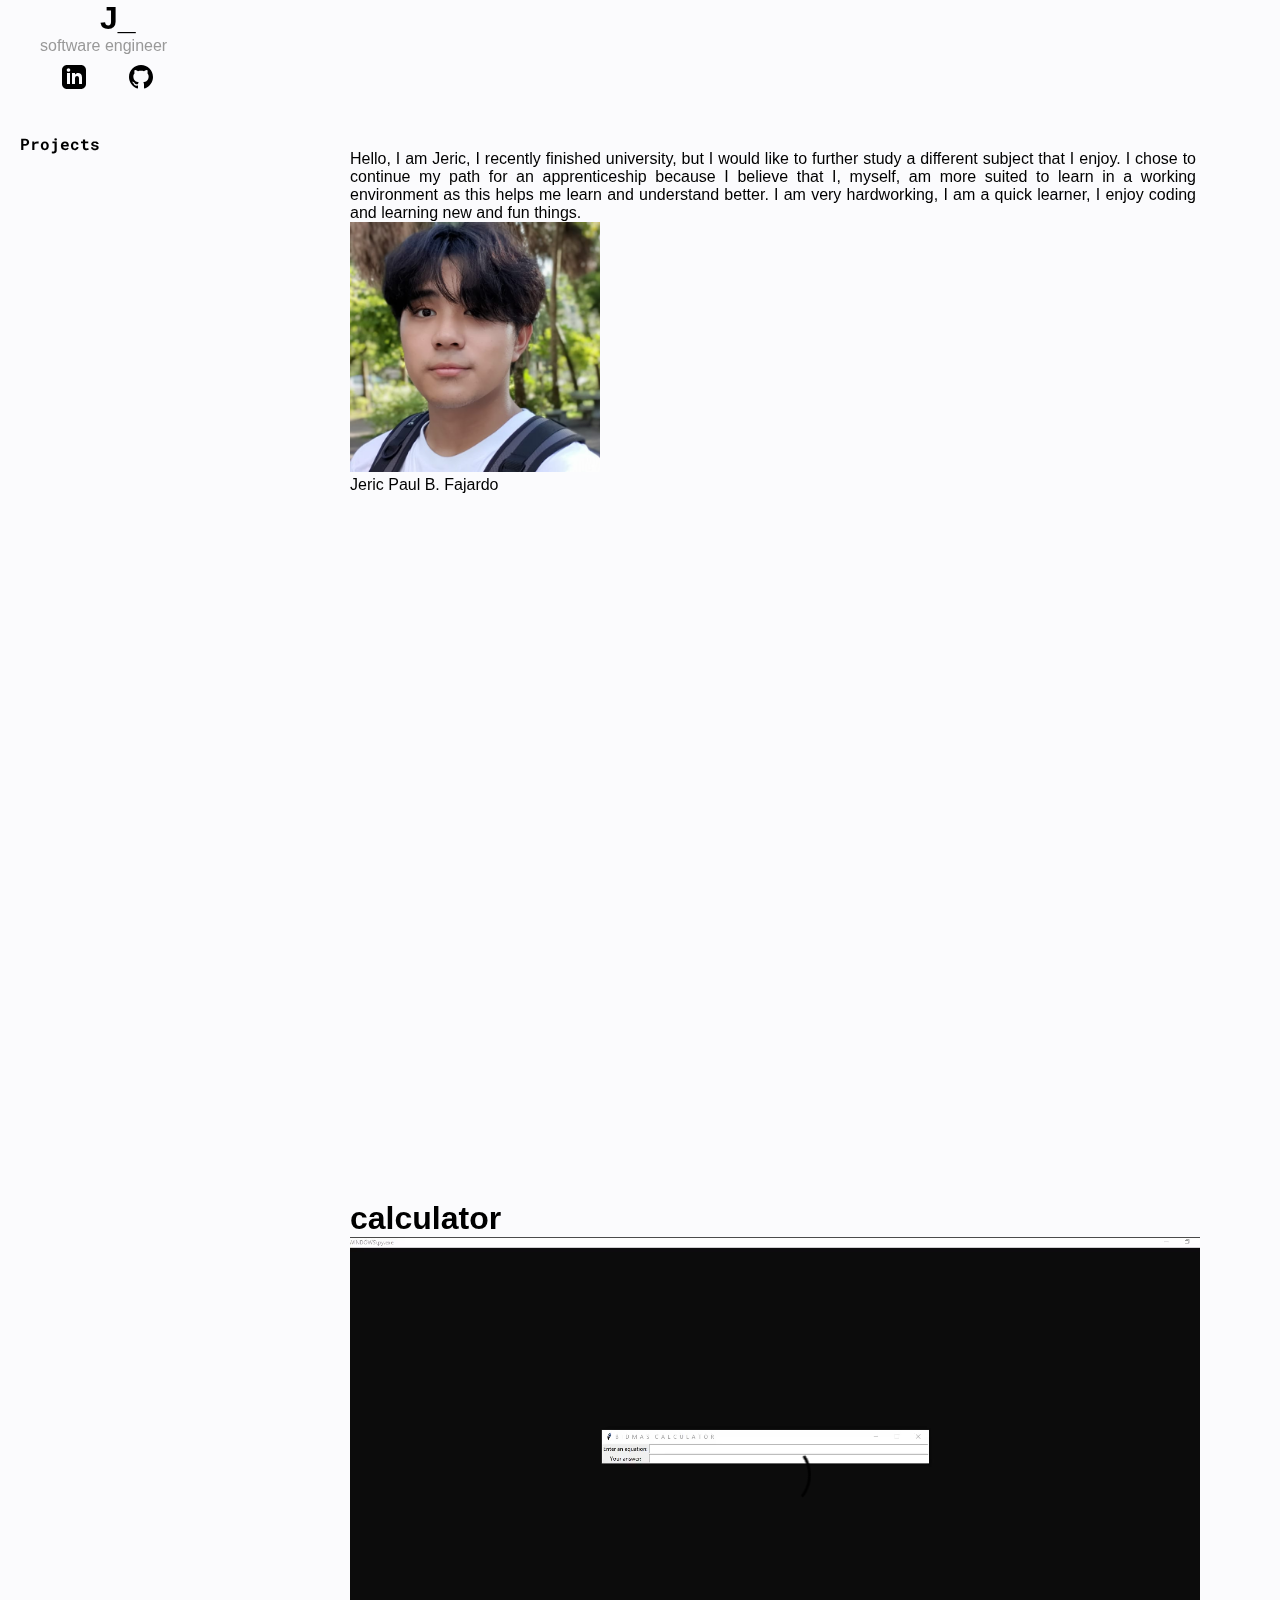
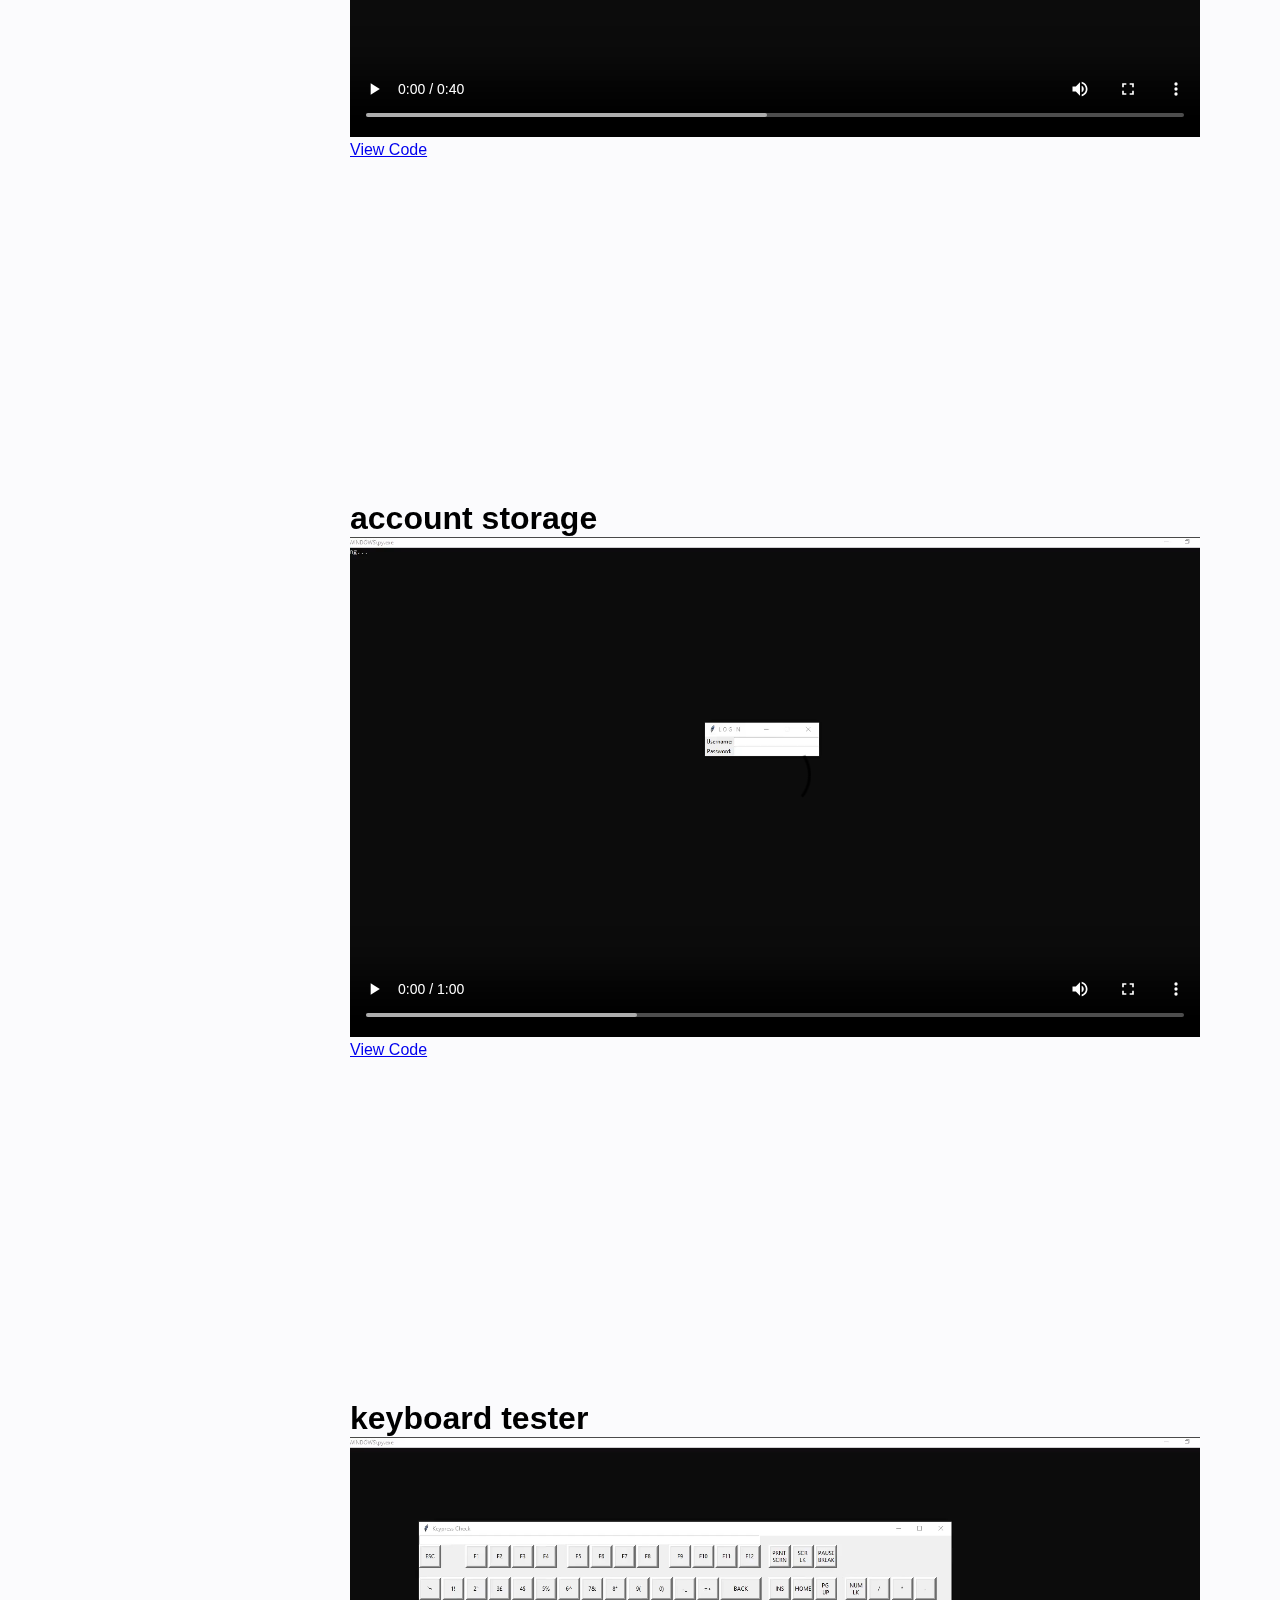
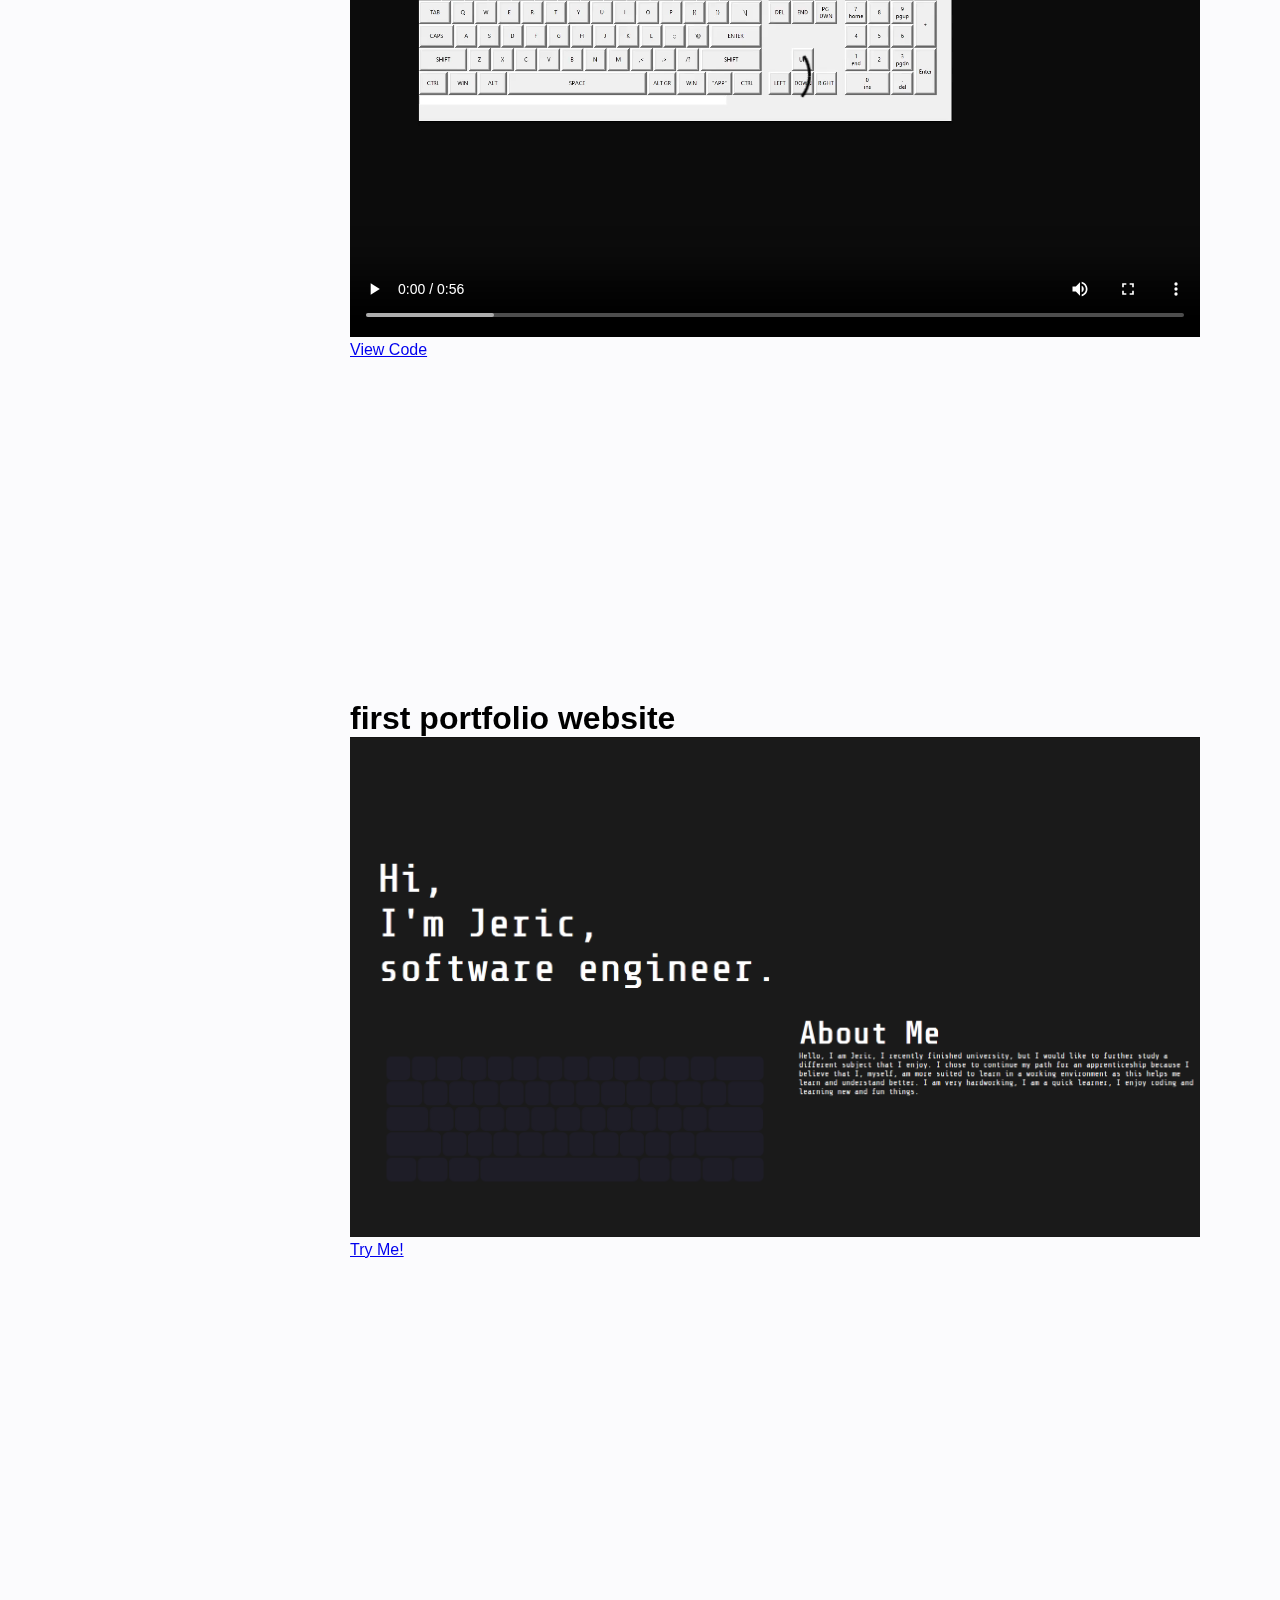
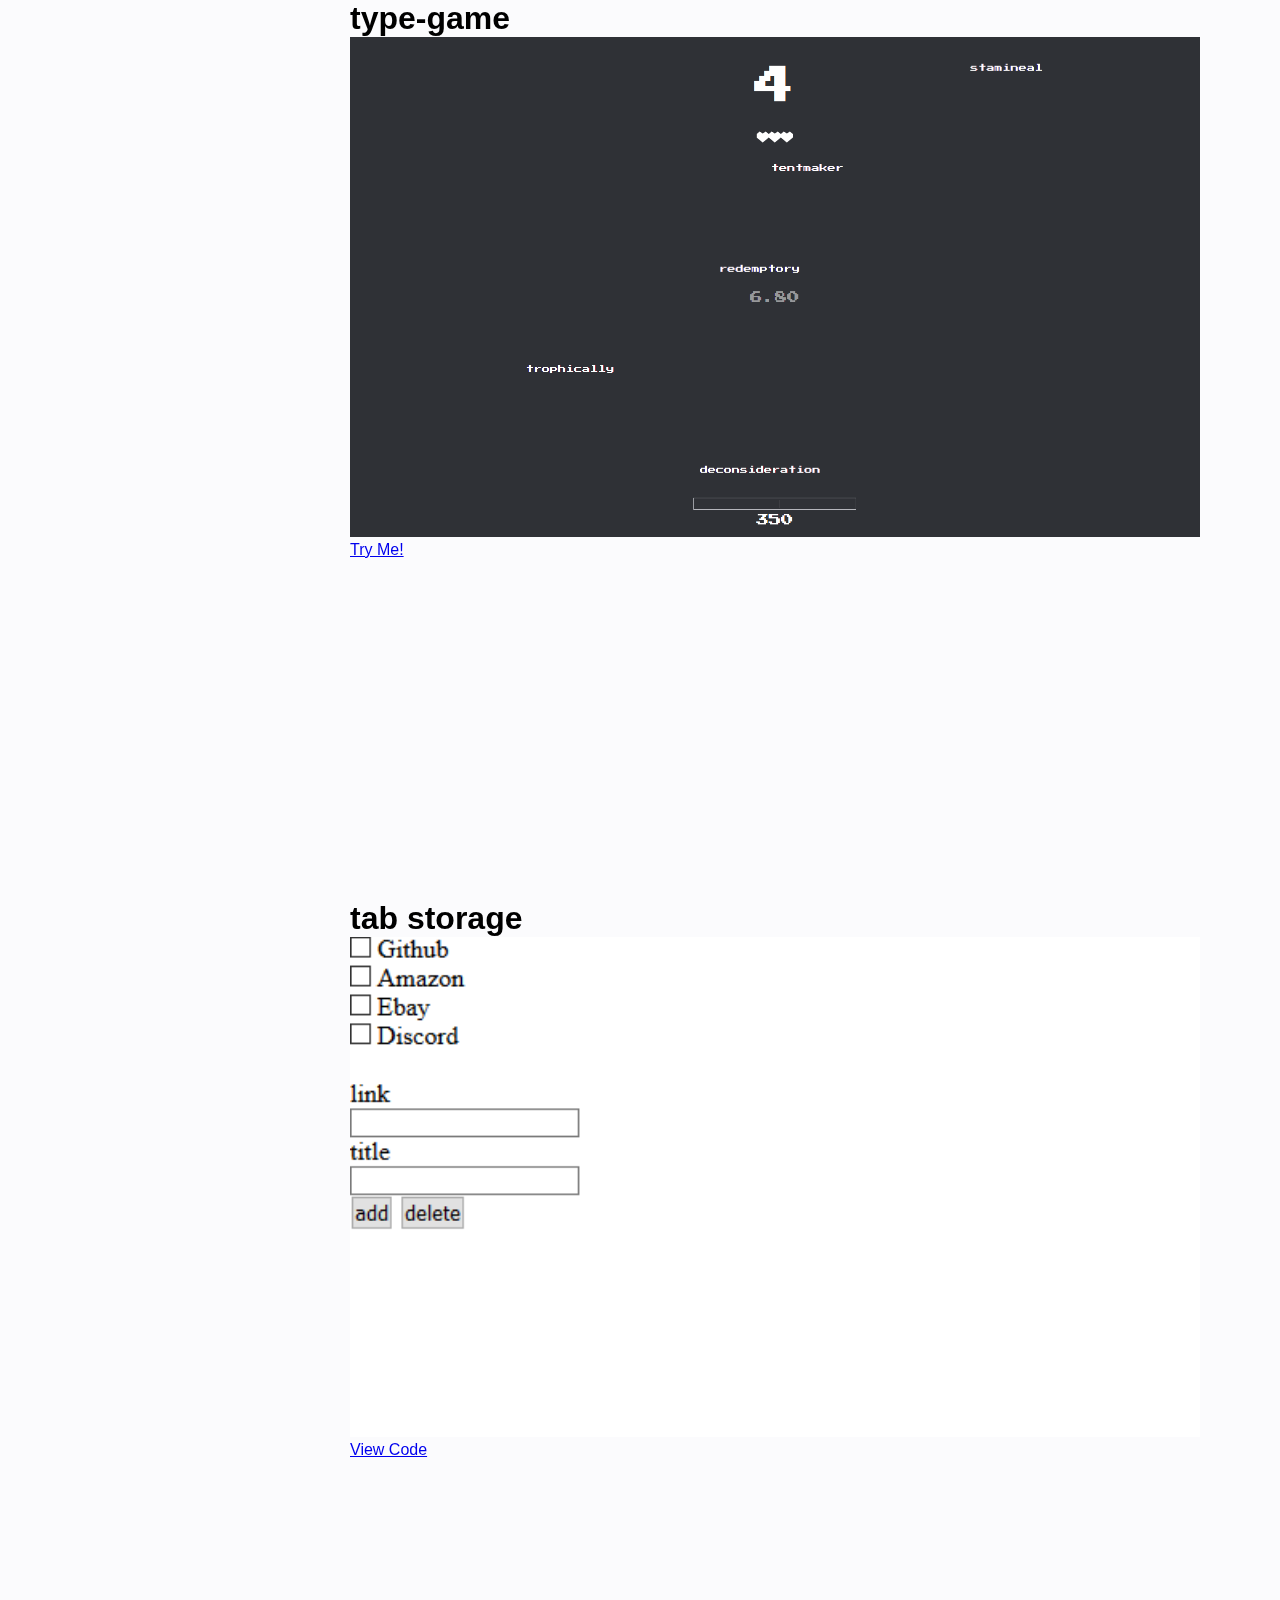
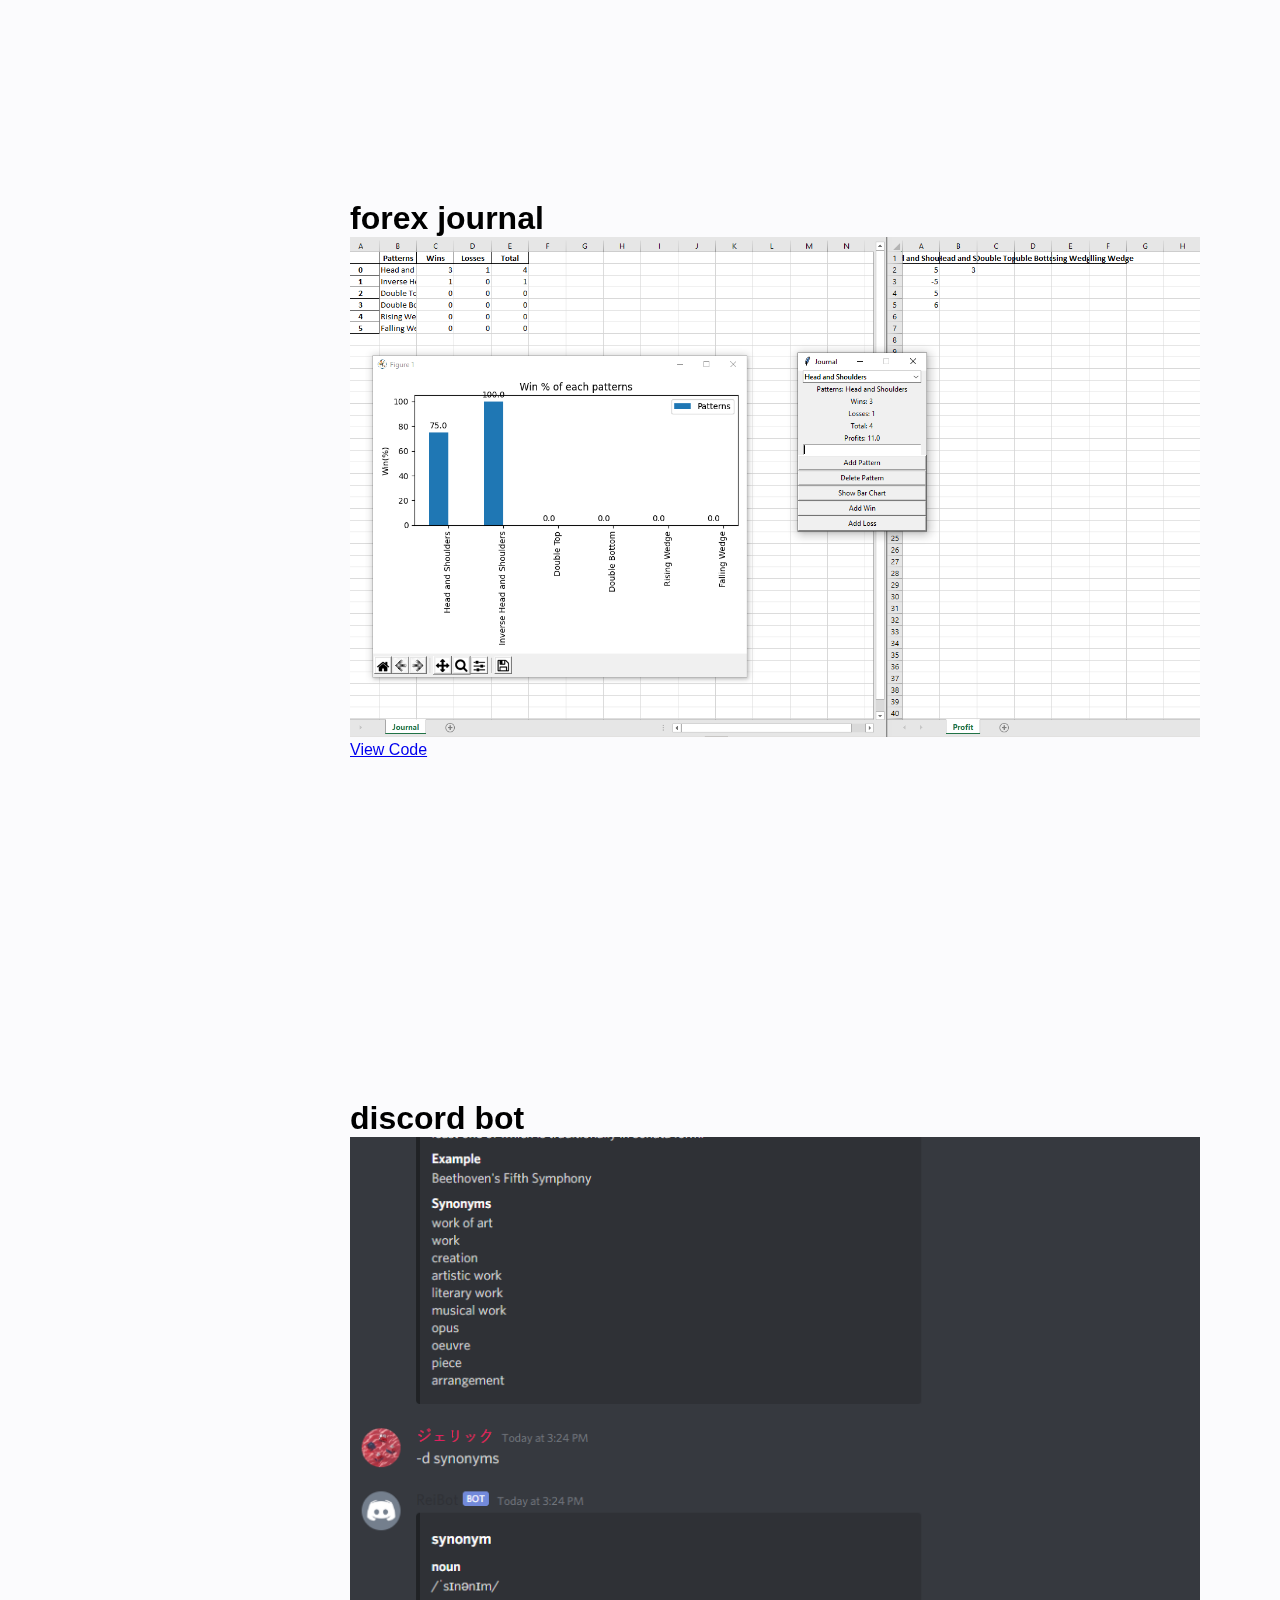
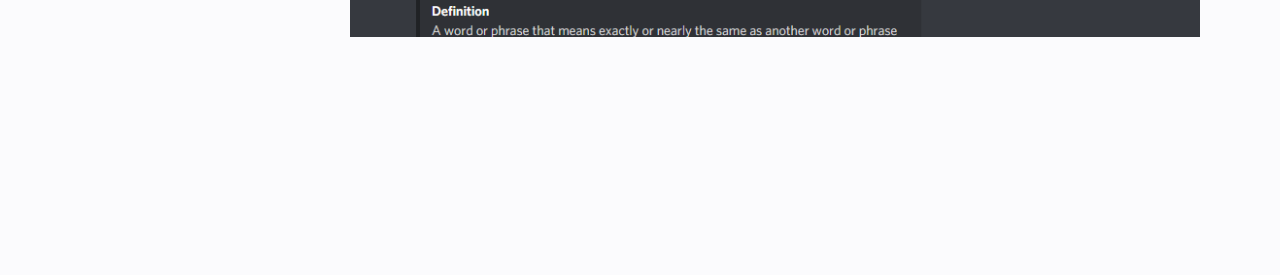
<file: index.html>
<!DOCTYPE html>
<html lang="en" class="light-theme">
<head>
    <meta charset="UTF-8">
    <meta http-equiv="X-UA-Compatible" content="IE=edge">
    <meta name="viewport" content="width=device-width, initial-scale=1.0">
    <title>J_</title>

    <link rel="stylesheet" type="text/css" href="style.css">
    <link rel="preconnect" href="https://fonts.gstatic.com">
    <link href="https://fonts.googleapis.com/css2?family=Roboto+Mono:wght@300&display=swap" rel="stylesheet">

    <script src="resources/js/jquery-3.6.0.min.js"></script>
</head>
<body>
    <header>
        <h1 id="header-hover"><a href="index.html">J<span id="underscore">_</span></a></h1>
        <p>software engineer</p>
        <nav class="nav-bar">
            <ul class="social-menu">
                <li class="social-item">
                    <a href="https://www.linkedin.com/in/jeric-paul-fajardo-1519711a4/" target="_blank" class="social-link">
                        <svg xmlns="http://www.w3.org/2000/svg" width="24" height="24" viewBox="0 0 24 24">
                            <path d="M19 0h-14c-2.761 0-5 2.239-5 5v14c0 2.761 2.239 5 5 5h14c2.762 0 5-2.239 5-5v-14c0-2.761-2.238-5-5-5zm-11 19h-3v-11h3v11zm-1.5-12.268c-.966 0-1.75-.79-1.75-1.764s.784-1.764 1.75-1.764 1.75.79 1.75 1.764-.783 1.764-1.75 1.764zm13.5 12.268h-3v-5.604c0-3.368-4-3.113-4 0v5.604h-3v-11h3v1.765c1.396-2.586 7-2.777 7 2.476v6.759z"/>
                        </svg>
                    </a>
                </li>
                <li class="social-item">
                    <a href="https://github.com/jerriku" target="_blank" class="social-link">
                        <svg xmlns="http://www.w3.org/2000/svg" width="24" height="24" viewBox="0 0 24 24">
                            <path d="M12 0c-6.626 0-12 5.373-12 12 0 5.302 3.438 9.8 8.207 11.387.599.111.793-.261.793-.577v-2.234c-3.338.726-4.033-1.416-4.033-1.416-.546-1.387-1.333-1.756-1.333-1.756-1.089-.745.083-.729.083-.729 1.205.084 1.839 1.237 1.839 1.237 1.07 1.834 2.807 1.304 3.492.997.107-.775.418-1.305.762-1.604-2.665-.305-5.467-1.334-5.467-5.931 0-1.311.469-2.381 1.236-3.221-.124-.303-.535-1.524.117-3.176 0 0 1.008-.322 3.301 1.23.957-.266 1.983-.399 3.003-.404 1.02.005 2.047.138 3.006.404 2.291-1.552 3.297-1.23 3.297-1.23.653 1.653.242 2.874.118 3.176.77.84 1.235 1.911 1.235 3.221 0 4.609-2.807 5.624-5.479 5.921.43.372.823 1.102.823 2.222v3.293c0 .319.192.694.801.576 4.765-1.589 8.199-6.086 8.199-11.386 0-6.627-5.373-12-12-12z"/>
                        </svg>
                    </a>
                </li>
            </ul>

            <ul class="nav-menu">
                <li class="nav-item">
                    <div class="nav-projects" id="menu-nav">
                        <a class="nav-link">Projects</a>
                        <ul class="projects-menu" id="items-menu">
                            <li class="projects-item">
                                <a href="#calculator"><p class="projects-link">calculator<span class="project-language-used"> (python)</span></p></a>
                            </li>
                            <li class="projects-item">
                                <a href="#account-storage"><p  class="projects-link">account storage<span class="project-language-used"> (python)</span></p></a>
                            </li>
                            <li class="projects-item">
                                <a href="#keyboard-tester"><p class="projects-link">keyboard tester<span class="project-language-used"> (python)</span></p></a>
                            </li>
                            <li class="projects-item">
                                <a href="#website-1"><p class="projects-link">website #1<span class="project-language-used"> (html, css, javascript)</span></p></a>
                            </li>
                            <li class="projects-item">
                                <a href="#type-game"><p class="projects-link">typing game<span class="project-language-used"> (html, css, javascript)</span></p></a>
                            </li>
                            <li class="projects-item">
                                <a href="#tab-storage"><p class="projects-link">tab storage<span class="project-language-used"> (html, css, javascript)</span></p></a>
                            </li>
                            <li class="projects-item">
                                <a href="#forex-journal"><p class="projects-link">forex journal<span class="project-language-used"> (python)</span></p>
                            </li>
                            <li class="projects-item">
                                <a href="#discord-bot"><p class="projects-link">discord bot<span class="project-language-used"> (node.js)</span></p>
                            </li>
                        </ul>
                    </div>
                </li>
                <li class="nav-item">
                    <a href="contact.html" class="nav-link"></a>
                </li>
            </ul>
        </nav>
    </header>

    <main>
        <!--Main Page-->
        <section class="content" id="main-page">
            <article>
                <p>
                    Hello, I am Jeric, I recently finished university, but I would like to further study a different subject that I enjoy.
                    I chose to continue my path for an apprenticeship because I believe that I, myself, am more suited to learn
                    in a working environment as this helps me learn and understand better. I am very hardworking, I am a quick
                    learner, I enjoy coding and learning new and fun things.
                </p>
            </article>
            <figure class="image-container">
                <img src="resources/images/me.jpg">
                <figcaption> Jeric Paul B. Fajardo </figcaption>
            </figure>
        </section>
        <!--Project #1-->
        <section class="content content-project" id="calculator">
            <pre>









            </pre>
            <h1>calculator</h1>
            <figure class="media-container">
                <video controls>
                    <source src="resources/videos/calculator-converted.mp4">
                </video>
                <figcaption><a href="https://gitfront.io/r/Jeric/dea902a1908c068f56734c7416ba681a1901020e/calculator/" target="_blank">View Code</a></figcaption>
            </figure>
        </section>
        <!--Project #2-->
        <section class="content content-project" id="account-storage">
            <pre>









            </pre>
            <h1>account storage</h1>
            <figure class="media-container">
                <video controls>
                    <source src="resources/videos/account-storage-converted.mp4">
                </video>
                <figcaption><a href="https://gitfront.io/r/Jeric/879ff258ce88a534abd00157e6e2361a2f5b44eb/account-storage/" target="_blank">View Code</a></figcaption>
            </figure>
        </section>
        <!--Project #3-->
        <section class="content content-project" id="keyboard-tester">
            <pre>









            </pre>
            <h1>keyboard tester</h1>
            <figure class="media-container">
                <video controls>
                    <source src="resources/videos/keyboard-converted.mp4">
                </video>
                <figcaption><a href="https://gitfront.io/r/Jeric/f3ed5320507d1b124885987bab3f16867db3896c/keyboard-tester/" target="_blank">View Code</a></figcaption>
            </figure>
        </section>
        <!--Project #4-->
        <section class="content content-project" id="website-1">
            <pre>








 
            </pre>
            <h1>first portfolio website</h1>
            <figure class="media-container">
                <img src="resources/images/website-1.PNG">
                <figcaption><a href="resources/projects/first portfolio/index.html" target="_blank">Try Me!</a></figcaption>
            </figure>
        </section>
        <!--Project #5-->
        <section class="content content-project" id="type-game">
            <pre>








 
            </pre>
            <h1>type-game</h1>
            <figure class="media-container">
                <img src="resources/images/type-game pic.PNG">
                <figcaption><a href="resources/projects/type-game/index.html" target="_blank">Try Me!</a></figcaption>
            </figure>
        </section>
        <!--Project #6-->
        <section class="content content-project" id="tab-storage">
            <pre>








 
            </pre>
            <h1>tab storage</h1>
            <figure class="media-container">
                <img src="resources/images/Saved Tabs.PNG">
                <figcaption><a href="https://gitfront.io/r/Jeric/d4dc343ec6d511dc7046e2c2343ba836d403e782/tab-storage/" target="_blank">View Code</a></figcaption>
            </figure>
        </section>
        <!--Project #7-->
        <section class="content content-project" id="forex-journal">
            <pre>









            </pre>
            <h1>forex journal</h1>
            <figure class="media-container">
                <img src="resources/images/3rd-forex.PNG">
                <figcaption><a href="https://gitfront.io/r/Jeric/cb860d34b0823c845451f1f28e18004ee2e7d601/forex-journal/" target="_blank">View Code</a></figcaption>
            </figure>
        </section>
        <!--Project #8-->
        <section class="content content-project" id="discord-bot">
            <pre>









            </pre>
            <h1>discord bot</h1>
            <figure class="media-container">
                <img src="resources/images/discord_bot_example_pic.PNG">
            </figure>
        </section>
    </main>
    <script src="resources/js/effects.js"></script>
</body>
</html>
</file>
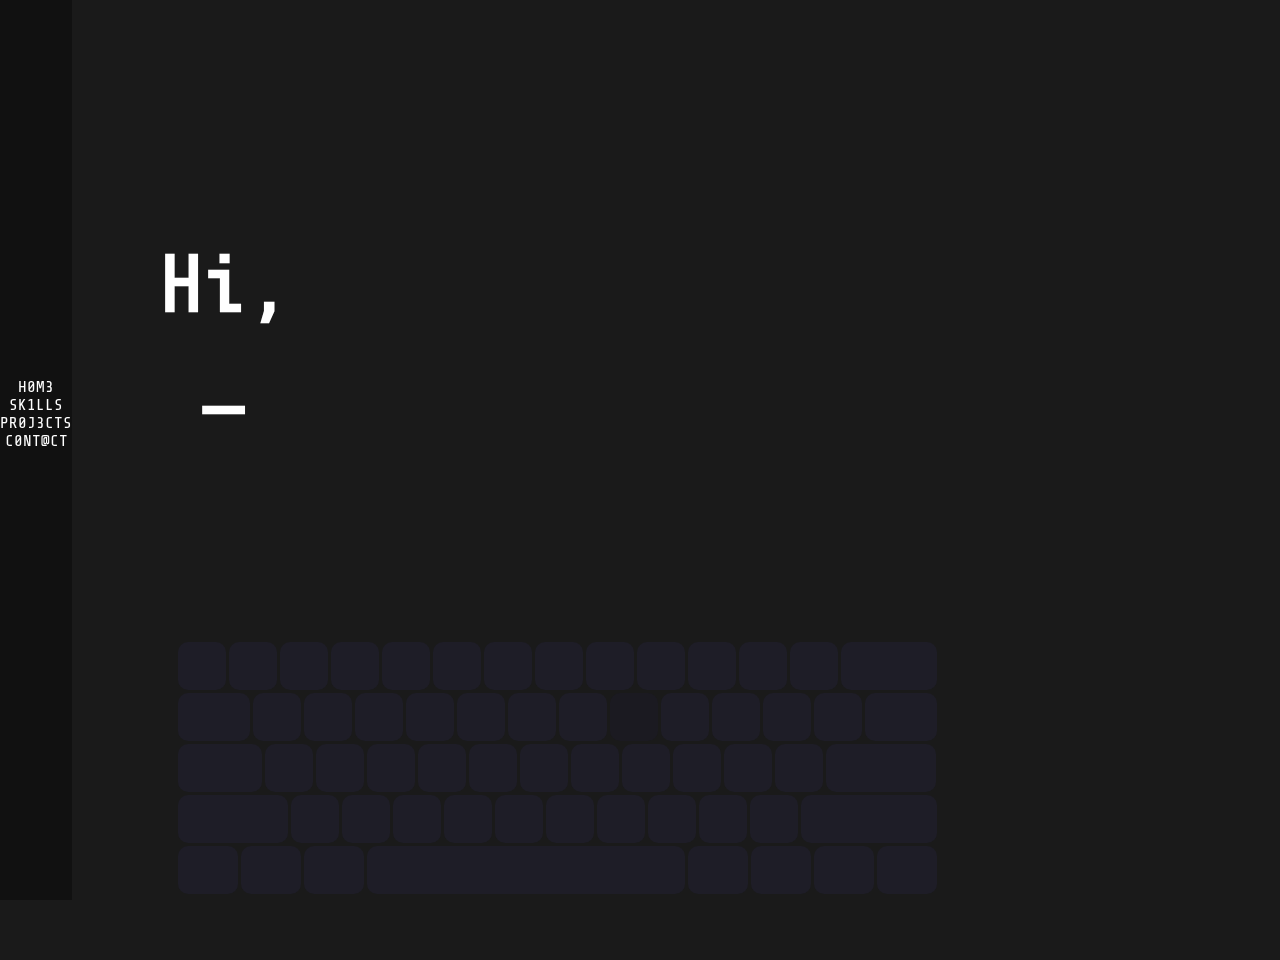
<file: resources/projects/first portfolio/index.html>
<!DOCTYPE html>
<html lang="en">
    <head>
        <meta charset="utf-8">
        <meta name="viewport" content="width=device-width, initial-scale=1.0">
        <link rel="stylesheet" type="text/css" href="./css/style.css">
        <link rel="stylesheet" type="text/css" href="./css/nav-style.css">
        <title>J_</title>

        <link rel="preconnect" href="https://fonts.gstatic.com">
        <link href="https://fonts.googleapis.com/css2?family=Share+Tech+Mono&display=swap" rel="stylesheet">

        <script src="./js/jquery-3.5.1.js"></script>
    </head>
    <body>
        <nav class="nav-bar">
            <ul class="nav-lists">
                <li><a class="nav-choice home-page" href="index.html">H0M3</a></li>
                <li><a class="nav-choice skill-page" href="skills.html">SK1LLS</a></li>
                <li><a class="nav-choice project-page" href="projects.html">PR0J3CTS</a></li>
                <li><a class="nav-choice contact-page" href="contact.html">C0NT@CT</a></li>
            </ul>
        </nav>

        <section class="content-box">
            <div class="title-container"><h1 class="title"></h1></div>
        </section>

        <section id="keyboard">
            <ul id="numRow"></ul>
            <ul id="tabRow"></ul>
            <ul id="capsRow"></ul>
            <ul id="shiftRow"></ul>
            <ul id="ctrlRow"></ul>
        </section>
        
        <section class="about-me">
            <h2>About Me</h2>
            <p>
                Hello, I am Jeric, I recently finished university, but I would like to further study a different subject that I enjoy.
                I chose to continue my path for an apprenticeship because I believe that I, myself, am more suited to learn
                in a working environment as this helps me learn and understand better. I am very hardworking, I am a quick
                learner, I enjoy coding and learning new and fun things.
            </p>
        </section>

        <script src="./js/keyboard-not-to-type-script.js"></script>

        <script>
            const msg = [" ","H","i",",","<br>","I","'","m"," ","J","e","r","i","c",",","<br>","s","o","f","t","w","a","r","e"," ","e","n","g","i","n","e","e","r","."];
            const msgSpeed = 150;
            let idle = false;
            let title = "_";
            let nameIndex = 0;
            let yMove = 0;
            let xMove = 0;
            let counter = 0; 

            function showAboutMe(element) {
                element.style.transition = "all 500ms ease-in";
                element.style.top = "35em";
                element.style.opacity = "1";
            }

            function moveUnderScore(element) {
                //idle ? console.log("It is in idle mode."): console.log("It is not in idle mode.");
                switch (idle){
                    case false:
                        element.style.top = yMove + "em";
                        element.style.left = xMove + "em";
                        break;
                    case true:
                        setTimeout(function() {
                            if (counter !== 1) {
                                element.innerHTML = "_"
                                counter++;
                            } else if (counter !== 0) {
                                element.innerHTML = "";
                                counter--;
                            }
                            moveUnderScore($(".under-score")[0]);
                        }, 500);
                }
            }

            function addUnderScore() {
                $(".title-container").append("<h1 class='under-score'>_</h1>");
                $(".under-score").css({
                    position: "absolute",
                    top: yMove + "em",
                    left: xMove +  "em"
                });
            }

            function typeWriter(){
                if (nameIndex < msg.length) {
                    if (msg[nameIndex] === "<br>") {
                        yMove += 1.1;
                        xMove = 0;
                    }
                    if (msg[nameIndex] !== "<br>" || msg[nameIndex] !== undefined){
                        keyPressed(msg[nameIndex]);
                    }
                    $(".title").append(msg[nameIndex]);
                    xMove = xMove + 0.53;
                    moveUnderScore($(".under-score")[0]);
                    nameIndex++;
                    if (msg[nameIndex] !== "<br>" || msg[nameIndex] !== undefined){
                        keyNotPressed(msg[nameIndex]);
                    }
                    setTimeout(typeWriter, msgSpeed);
                } else {
                    idle = true;
                    moveUnderScore($(".under-score")[0]);
                    showAboutMe($(".about-me")[0]);
                }
            }

            function keyNotPressed(key) {
                switch(key) {
                    case(","):
                        $(".comma")[0].style.backgroundColor = "#1c1a28";
                        break;
                    case("."):
                        $(".dot")[0].style.backgroundColor = "#1c1a28";
                        break;
                    case("'"):
                        $(".apos")[0].style.backgroundColor = "#1c1a28";
                        break;
                    case(" "):
                        $(".Space")[0].style.backgroundColor = "#1c1a28";
                        break;
                    case("<br>"):
                        break;
                    case(undefined):
                        break;
                    default:
                        $(`.${key.toUpperCase()}`)[0].style.backgroundColor = "#1c1a28";
                        break;
                }
            }

            function keyPressed(key) {
                switch(key) {
                    case(","):
                        $(".comma")[0].style.backgroundColor = "#222034";
                        break;
                    case("."):
                        $(".dot")[0].style.backgroundColor = "#222034";
                        break;
                    case("'"):
                        $(".apos")[0].style.backgroundColor = "#222034";
                        break;
                    case(" "):
                        $(".Space")[0].style.backgroundColor = "#222034";
                        break;
                    case("<br>"):
                        break;
                    case(undefined):
                        break;
                    default:
                        $(`.${key.toUpperCase()}`)[0].style.backgroundColor = "#222034";
                        break;
                }
            }

            addUnderScore();
            typeWriter();
        </script>
    </body>
</html>
</file>
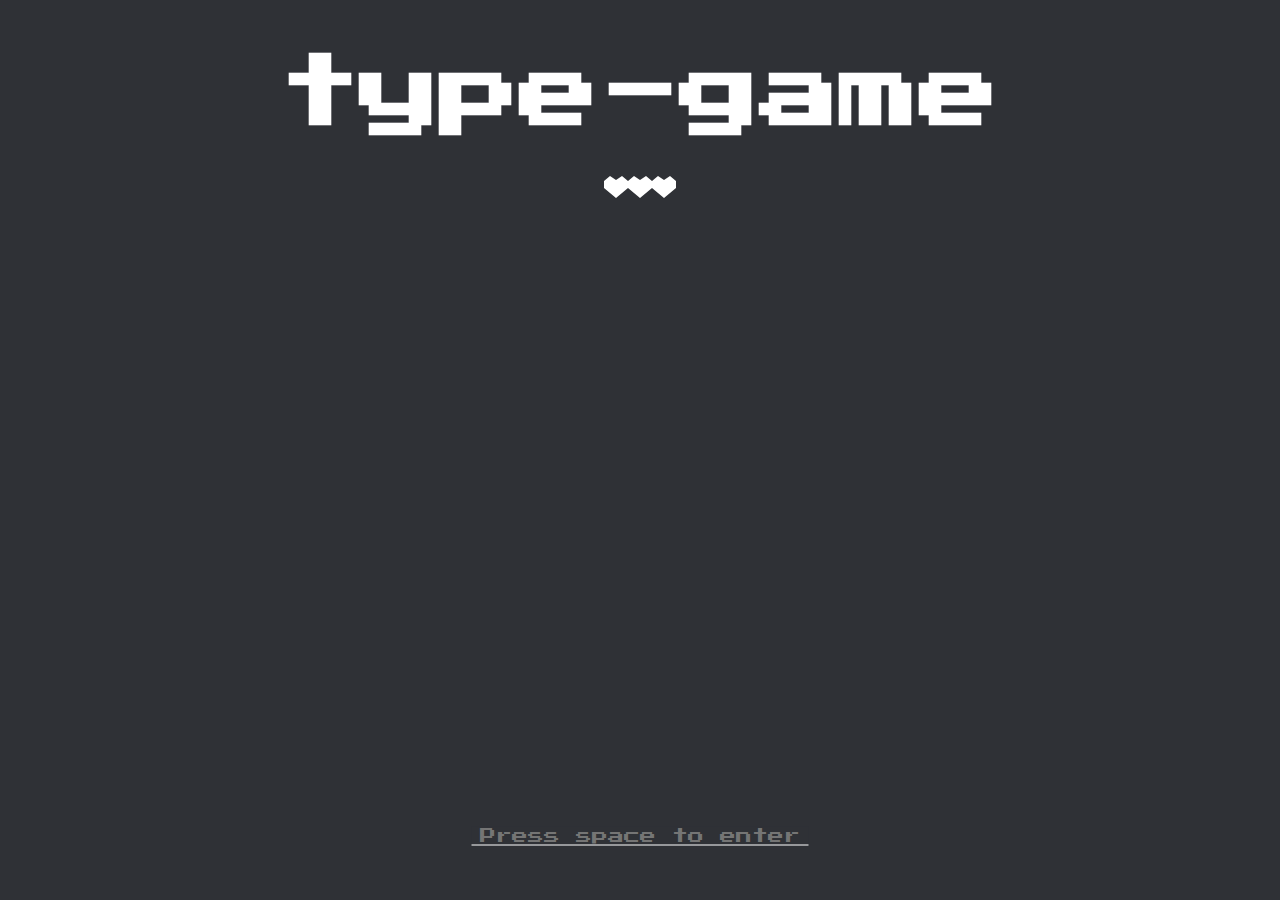
<file: resources/projects/type-game/index.html>
<!DOCTYPE html>
<html class="dark-theme">
    <head lang="en">
        <meta charset="utf-8">
        <meta name="description" content="type game">
        <meta name="viewport" content="width=device-width, initial-scale=1.0">
        <link rel="stylesheet" type="text/css" href="style.css">

        <link rel="preconnect" href="https://fonts.gstatic.com">
        <link href="https://fonts.googleapis.com/css2?family=Press+Start+2P&display=swap" rel="stylesheet"> 

        <script src="jquery-3.5.1.js"></script>
    </head>
    <body>
        <h1>type-game</h1>
        <div class="hearts">
            <svg xmlns="http://www.w3.org/2000/svg" width="24" height="24" viewBox="0 0 24 24" id="heart2">
                <path d="M18 1l-6 4-6-4-6 5v7l12 10 12-10v-7z"/>
            </svg>
            <svg xmlns="http://www.w3.org/2000/svg" width="24" height="24" viewBox="0 0 24 24" id="heart1">
                <path d="M18 1l-6 4-6-4-6 5v7l12 10 12-10v-7z"/>
            </svg>
            <svg xmlns="http://www.w3.org/2000/svg" width="24" height="24" viewBox="0 0 24 24" id="heart3">
                <path d="M18 1l-6 4-6-4-6 5v7l12 10 12-10v-7z"/>
            </svg>
        </div>
        <h2 id="player-wpm"></h2>
        <h2 id="timer"></h2>
        <div class="word-container"></div>
        <input id="player-input" type="text" placeholder="Press space to enter"/>

        <script src="script.js"></script>
    </body>
</html>
</file>
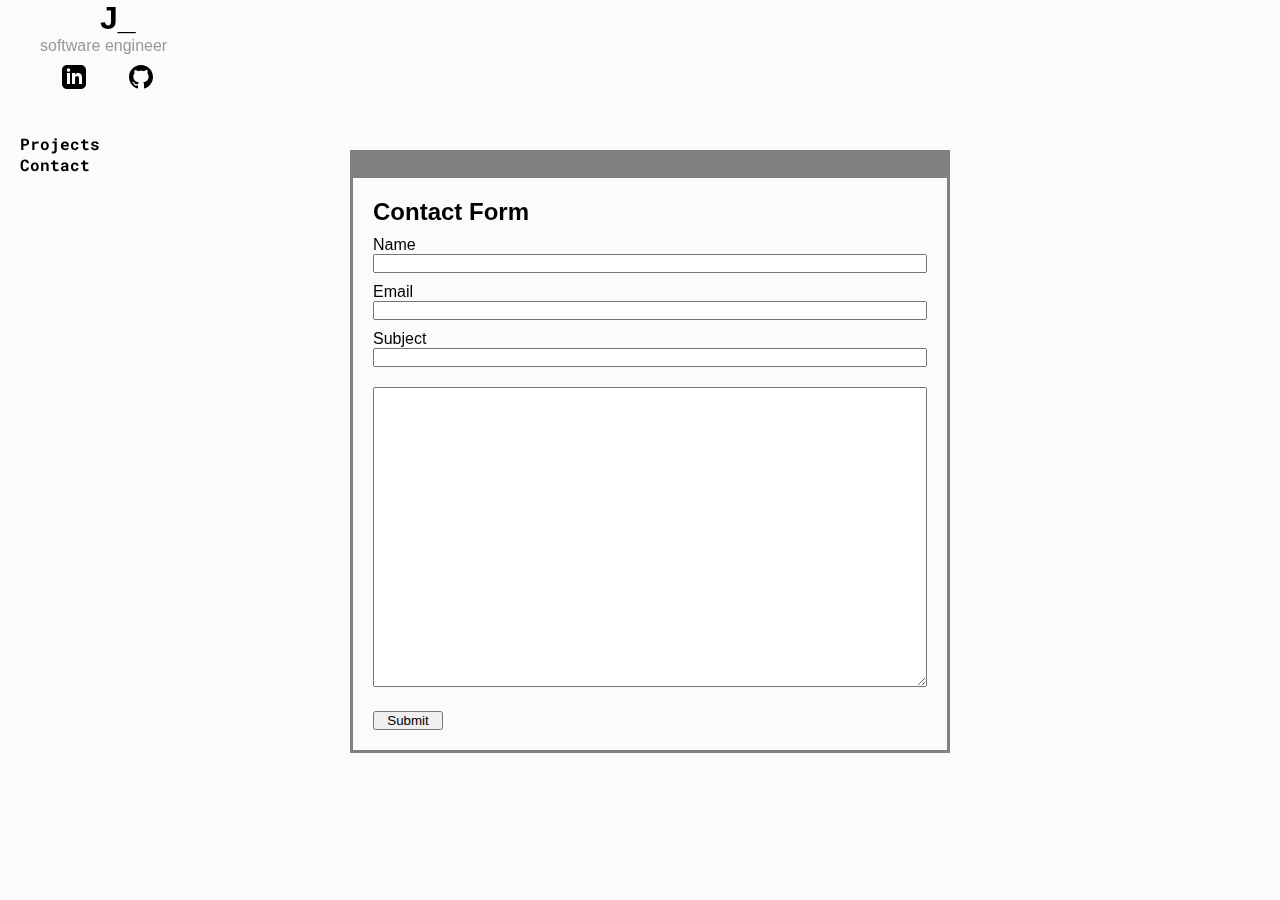
<file: contact.html>
<!DOCTYPE html>
<html lang="en" class="light-theme">
<head>
    <meta charset="UTF-8">
    <meta http-equiv="X-UA-Compatible" content="IE=edge">
    <meta name="viewport" content="width=device-width, initial-scale=1.0">
    <title>J_</title>

    <link rel="stylesheet" type="text/css" href="style.css">
    <link rel="preconnect" href="https://fonts.gstatic.com">
    <link href="https://fonts.googleapis.com/css2?family=Roboto+Mono:wght@300&display=swap" rel="stylesheet">

    <script src="resources/js/jquery-3.6.0.min.js"></script>
</head>
<body>
    <header>
        <h1 id="header-hover"><a href="index.html">J<span id="underscore">_</span></a></h1>
        <p>software engineer</p>
        <nav class="nav-bar">
            <ul class="social-menu">
                <li class="social-item">
                    <a href="" target="_blank" class="social-link">
                        <svg xmlns="http://www.w3.org/2000/svg" class="contact-image" width="24" height="24" viewBox="0 0 24 24">
                            <path d="M19 0h-14c-2.761 0-5 2.239-5 5v14c0 2.761 2.239 5 5 5h14c2.762 0 5-2.239 5-5v-14c0-2.761-2.238-5-5-5zm-11 19h-3v-11h3v11zm-1.5-12.268c-.966 0-1.75-.79-1.75-1.764s.784-1.764 1.75-1.764 1.75.79 1.75 1.764-.783 1.764-1.75 1.764zm13.5 12.268h-3v-5.604c0-3.368-4-3.113-4 0v5.604h-3v-11h3v1.765c1.396-2.586 7-2.777 7 2.476v6.759z"/>
                        </svg>
                    </a>
                </li>
                <li class="social-item">
                    <a href="" target="_blank" class="social-link">
                        <svg xmlns="http://www.w3.org/2000/svg" width="24" height="24" viewBox="0 0 24 24">
                            <path d="M12 0c-6.626 0-12 5.373-12 12 0 5.302 3.438 9.8 8.207 11.387.599.111.793-.261.793-.577v-2.234c-3.338.726-4.033-1.416-4.033-1.416-.546-1.387-1.333-1.756-1.333-1.756-1.089-.745.083-.729.083-.729 1.205.084 1.839 1.237 1.839 1.237 1.07 1.834 2.807 1.304 3.492.997.107-.775.418-1.305.762-1.604-2.665-.305-5.467-1.334-5.467-5.931 0-1.311.469-2.381 1.236-3.221-.124-.303-.535-1.524.117-3.176 0 0 1.008-.322 3.301 1.23.957-.266 1.983-.399 3.003-.404 1.02.005 2.047.138 3.006.404 2.291-1.552 3.297-1.23 3.297-1.23.653 1.653.242 2.874.118 3.176.77.84 1.235 1.911 1.235 3.221 0 4.609-2.807 5.624-5.479 5.921.43.372.823 1.102.823 2.222v3.293c0 .319.192.694.801.576 4.765-1.589 8.199-6.086 8.199-11.386 0-6.627-5.373-12-12-12z"/>
                        </svg>
                    </a>
                </li>
            </ul>

            <ul class="nav-menu">
                <li class="nav-item">
                    <div class="nav-projects" id="menu-nav">
                        <a class="nav-link">Projects</a>
                        <ul class="projects-menu" id="items-menu">
                            <li class="projects-item">
                                <a href="index.html#calculator"><p class="projects-link">calculator<span class="project-language-used"> (python)</span></p></a>
                            </li>
                            <li class="projects-item">
                                <a href="index.html#account-storage"><p  class="projects-link">account storage<span class="project-language-used"> (python)</span></p></a>
                            </li>
                            <li class="projects-item">
                                <a href="index.html#keyboard-tester"><p class="projects-link">keyboard tester<span class="project-language-used"> (python)</span></p></a>
                            </li>
                            <li class="projects-item">
                                <a href="index.html#website-1"><p class="projects-link">website #1<span class="project-language-used"> (html, css, javascript)</span></p></a>
                            </li>
                            <li class="projects-item">
                                <a href="index.html#type-game"><p class="projects-link">typing game<span class="project-language-used"> (html, css, javascript)</span></p></a>
                            </li>
                            <li class="projects-item">
                                <a href="index.html#tab-storage"><p class="projects-link">tab storage<span class="project-language-used"> (html, css, javascript)</span></p></a>
                            </li>
                            <li class="projects-item">
                                <a href="index.html#forex-journal"><p class="projects-link">forex journal<span class="project-language-used"> (python)</span></p>
                            </li>
                            <li class="projects-item">
                                <a href="index.html#discord-bot"><p class="projects-link">discord bot<span class="project-language-used"> (node.js)</span></p>
                            </li>
                        </ul>
                    </div>
                </li>
                <li class="nav-item">
                    <a href="#" class="nav-link">Contact</a>
                </li>
            </ul>
        </nav>
    </header>

    <main>
        <form class="contact-screen" id="screen">
            <div id="drag-box"></div>
            <div class="contact-form">
                <h2>Contact Form</h2>
                <label class="form-label">Name</label>
                <input type="text" class="form-input" id="name" name="name" required>
                <br>
                <label class="form-label">Email</label>
                <input type="email" class="form-input" id="user-email" name="user-email" required>
                <br>
                <label class="form-label">Subject</label>
                <input type="text" class="form-input" id="subject" name="subject" required>
                <br>
                <textarea id="text-form" name="text-form" required></textarea>
                <br>
                <button id="submit-form">Submit</button>
            </div>
        </form>
    </main>
    <script src="resources/js/effects.js"></script>
    <script src="resources/js/functions.js"></script>
</body>
</html>
</file>
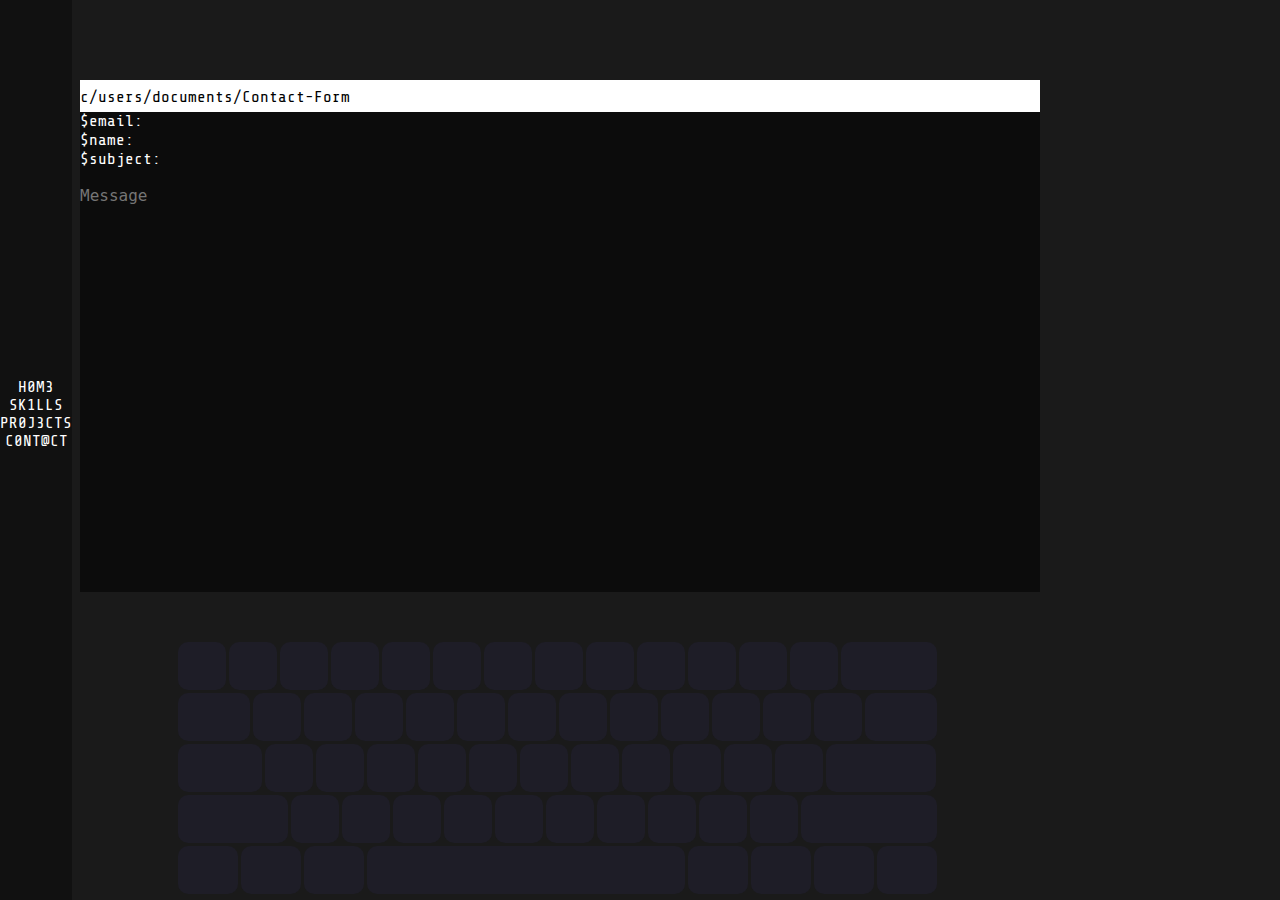
<file: resources/projects/first portfolio/contact.html>
<!DOCTYPE html>
<html lang="en">
    <head>
        <meta charset="utf-8">
        <meta name="viewport" content="width=device-width, initial-scale=1.0">
        <link rel="stylesheet" type="text/css" href="./css/style.css">
        <link rel="stylesheet" type="text/css" href="./css/nav-style.css">
        <title>contact</title>

        <link rel="preconnect" href="https://fonts.gstatic.com">
        <link href="https://fonts.googleapis.com/css2?family=Share+Tech+Mono&display=swap" rel="stylesheet">

        <script src="./js/jquery-3.5.1.js"></script>
    </head>
    <body>
        <nav class="nav-bar">
            <ul class="nav-lists">
                <li><a class="nav-choice home-page" href="index.html">H0M3</a></li>
                <li><a class="nav-choice skill-page" href="skills.html">SK1LLS</a></li>
                <li><a class="nav-choice project-page" href="projects.html">PR0J3CTS</a></li>
                <li><a class="nav-choice contact-page" href="contact.html">C0NT@CT</a></li>
            </ul>
        </nav>

        <section class="content-box">
            <div class="contact-form" id="screen">
                <div id="drag-box"><p>c/users/documents/Contact-Form</p></div>
                <div id="form-screen">
                    <div class="form-box">
                        <p>$email: </p>
                        <input class="form" id="form-email" type="email">
                    </div>
                    <div class="form-box">
                        <p>$name: </p>
                        <input class="form" id="form-name" type="text">
                    </div>
                    <div class="form-box">
                        <p>$subject: </p>
                        <input class="form" id="form-subject" type="text">
                    </div>
                    <textarea class="form"placeholder="Message"></textarea>
                    <script src="./js/contact-script.js"></script>
                </div>
            </div>
        </section>

        <section id="keyboard">
            <ul id="numRow"></ul>
            <ul id="tabRow"></ul>
            <ul id="capsRow"></ul>
            <ul id="shiftRow"></ul>
            <ul id="ctrlRow"></ul>
        </section>

        <script src="./js/keyboard-script.js"></script>
    </body>
</html>
</file>
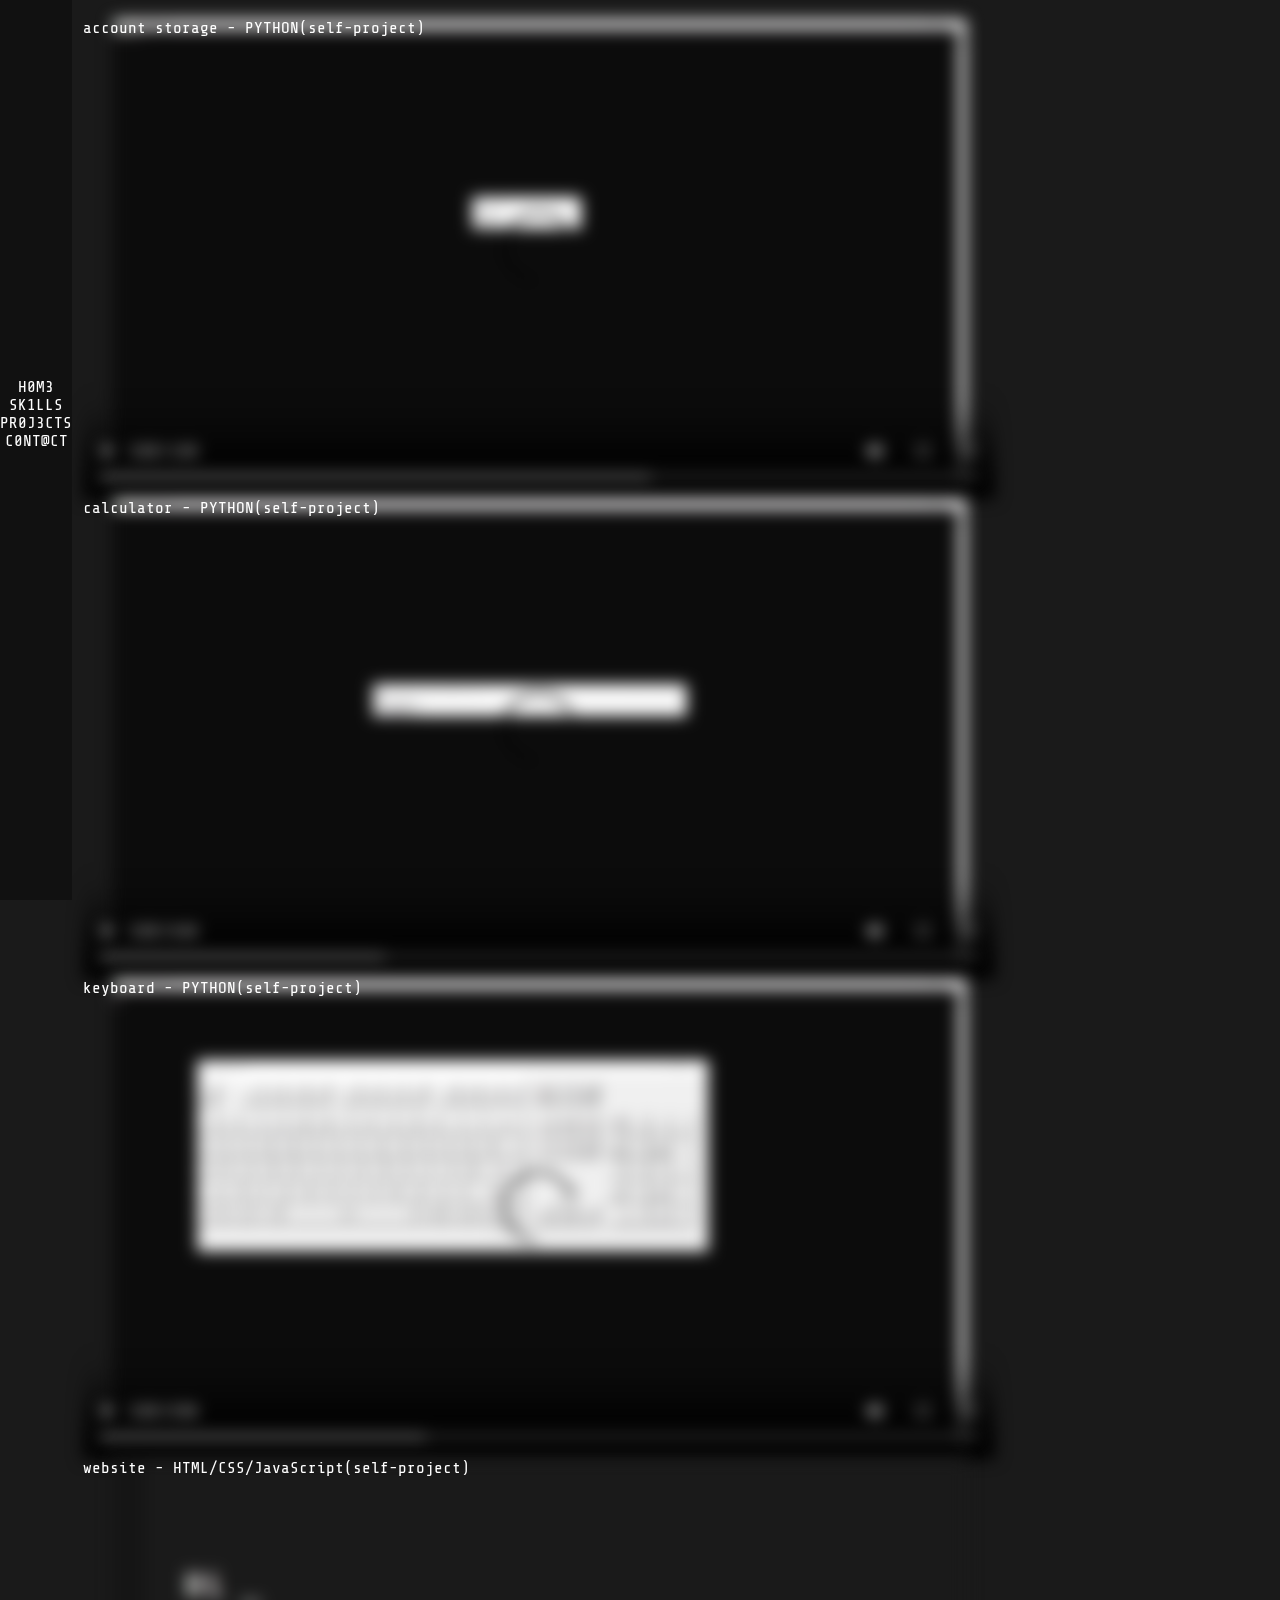
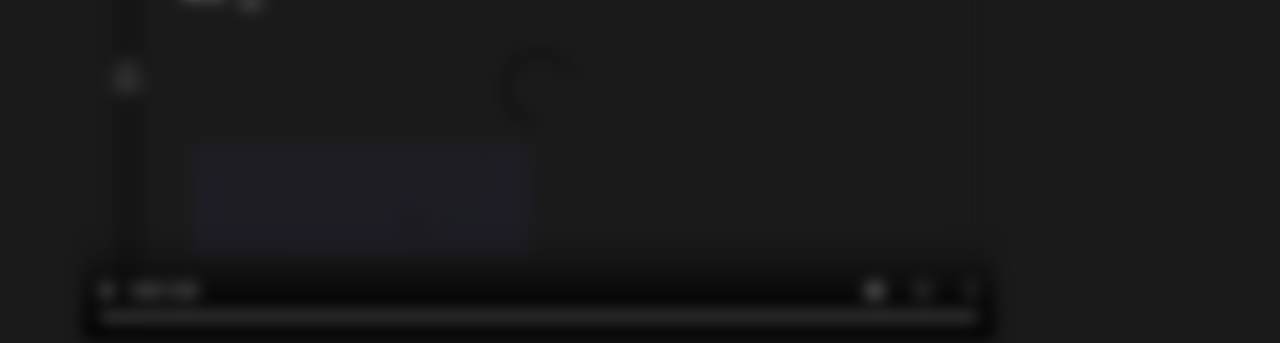
<file: resources/projects/first portfolio/projects.html>
<!DOCTYPE html>
<html lang="en">
    <head>
        <meta charset="utf-8">
        <meta name="viewport" content="width=device-width, initial-scale=1.0">
        <link rel="stylesheet" type="text/css" href="./css/style.css">
        <link rel="stylesheet" type="text/css" href="./css/nav-style.css">
        <title>projects</title>

        <link rel="preconnect" href="https://fonts.gstatic.com">
        <link href="https://fonts.googleapis.com/css2?family=Share+Tech+Mono&display=swap" rel="stylesheet">

        <script src="./js/jquery-3.5.1.js"></script>
    </head>
    <body>
        <nav class="nav-bar">
            <ul class="nav-lists">
                <li><a class="nav-choice home-page" href="index.html">H0M3</a></li>
                <li><a class="nav-choice skill-page" href="skills.html">SK1LLS</a></li>
                <li><a class="nav-choice project-page" href="projects.html">PR0J3CTS</a></li>
                <li><a class="nav-choice contact-page" href="contact.html">C0NT@CT</a></li>
            </ul>
        </nav>

        <section class="content-box">
            <div class="image-box">
                <!--<img class="project-images" src="images/accountStorage.PNG">-->
                <video class="project-images" src="../../videos/account-storage-converted.mp4" controls></video>
                <p>account storage - PYTHON(self-project)</p>
            </div>
            <div class="image-box">
                <!--<img class="project-images" src="images/bidmasCalculator.PNG">-->
                <video class="project-images" src="../../videos/calculator-converted.mp4" controls></video>
                <p>calculator - PYTHON(self-project)</p>
            </div>
            <div class="image-box">
                <!--<img class="project-images" src="images/keyboardTest.PNG">-->
                <video class="project-images" src="../../videos/keyboard-converted.mp4" controls></video>
                <p>keyboard - PYTHON(self-project)</p>
            </div>
            <div class="image-box">
                <!--<img class="project-images" src="images/portfolio-website.PNG">-->
                <video class="project-images" src="../../videos/this-website-converted.mp4" controls></video>
                <p>website - HTML/CSS/JavaScript(self-project)</p>
            </div>
        </section>
    </body>
</html
</file>
<file: style.css>
* {
    margin: 0;
    padding: 0;
    box-sizing: border-box;
}

.light-theme {
    --color: #000;
    --side-color: #999;
    --background: #fbfbfd;;
}

body {
    font-family: 'Lucida Sans', 'Lucida Sans Regular', 'Lucida Grande', 'Lucida Sans Unicode', Geneva, Verdana, sans-serif;
    color: var(--color);
    background-color: var(--background);
    text-align: justify;
    overflow: hidden;
}

header {
    position: fixed;
    padding-left: 20px;
    float: left;
    height: 100vh;
    width: 350px;
}

header h1{
    padding-left: 80px;
}

header p {
    padding-left: 20px;
    color: var(--side-color);
}

header a {
    text-decoration: none;
    color: var(--color);
}

.nav-bar {
    font-family: 'Roboto Mono', monospace;
    font-weight: bold;
    user-select: none; /* supported by Chrome and Opera */
   -webkit-user-select: none; /* Safari */
   -khtml-user-select: none; /* Konqueror HTML */
   -moz-user-select: none; /* Firefox */
   -ms-user-select: none; /* Internet Explorer/Edge */
}

.nav-bar li {
    list-style: none;
}

.social-menu {
    display: flex;
    justify-content: space-evenly;
    align-items: center;
    position: relative;
    top: 10px;
    width: 175px;
    fill: var(--color);
}

.social-link:hover {
    fill: var(--side-color);
}

.nav-menu {
    margin-top: 50px;
}

.projects-menu {
    display: none;
}

.nav-projects {
    cursor: pointer;
    width: 90px;
}
/**
.nav-projects:hover {
    width: auto;
}

.nav-projects:hover .projects-menu {
    display: block;
}
**/
.projects-link {
    width: 100%;
    cursor: pointer;
}

.projects-link {
    color: var(--side-color);
}

.projects-link:hover {
    color: var(--color);
}

.project-language-used {
    font-size: 10px;
}

main {
    float: left;
    position: relative;
    top: 100px;
    left: 300px;
    margin: 25px;
    padding: 25px;
    width: 70vw;
}

.image-container {
    height: 250px;
    width: 250px;
}

.image-container img {
    object-fit: cover;
    height: 100%;
    width: 100%;
}

.content {
    height: 100vh;
}

#main-page {
    display: inline-block;
}

.media-container {
    height: 500px;
    width: 850px;
}

.media-container video, img{
    object-fit: cover;
    height: 100%;
    width: 100%;
}

.contact-screen {
    position: absolute;
    width: 600px;
}

.contact-form {
    border: solid grey;
    padding: 20px 20px;
}

.form-label {
    margin-top: 10px;
    display: inline-block;
    width: 70px;
}

.form-input {
    width: 100%;
}

#text-form {
    margin: 20px 0;
    height: 300px;
    width: 100%;
}

#submit-form {
    width: 70px;
}

#drag-box {
    background: grey;
    height: 25px;
}
</file>
<file: resources/projects/first portfolio/css/style.css>
:root {
    font-size: 16px;
    font-family:'Courier New', Courier, monospace;
    --skill-one-percentage: 20em;
    --skill-two-percentage: 10em;
    --skill-three-percentage: 30em;
    --skill-four-percentage: 40em;
}

* {
    margin: 0;
    padding: 0;
}

body {
    font-family: 'Share Tech Mono', monospace;
    color: #ffffff;
    background-color: #1a1a1a;
}

h1 {
    font-size: 5rem;
}

h2 {
    font-size: 4rem;
}

.title-container {
    border: 1px hidden white;
    position: absolute;
    width: 55em;
    top: 15em;
    left: 10em;
}

.about-me {
    float: left;
    position: absolute;
    border: 1px hidden white;
    height: 20em;
    width: 50em;
    top: 40em;
    left: 63em;
    opacity: 0;
}

.about-me p {
    float: left;
}

.skill-list {
    list-style: none;
    /*border: 1px solid yellow;*/
}

.backdrop-bar {
    position: absolute;
    height: 1em;
    width: 50em;
    background-color: #ffffff;
    opacity: 0.5;
}

.contact-form {
    position: absolute;
    top: 5em;
    left: 5em;
    /*border: 1px solid #ffffff;*/
    background-color: #0c0c0c;
    height: 32em;
    width: 60em;
    z-index: 2;
}

.form-box {
    height: 1.2em;
    width: 60em;
}

.contact-form p {
    float: left;
}

.contact-form textarea {
    resize: none;
    border: 0;
    padding-top: 1em;
    color: #ffffff;
    font-size: 1em;
    background: transparent;
    height: 25em;
    width: 60em;
}

.form {
    border: 0;
    color: #00ff00;
    font-size: 1rem;
    background: transparent;
    outline-style: none;
    width: 50em;
}

.image-box {
    position: relative;
    top: 1.2em;
    left: 5.2em;
    height: 30em;
    width: 57em;
    float: left;
}

.image-box p {
    position: absolute;
    top: 0em;
    left: 0em;
    text-align: center;
    /*height: 30em;
    width: 57em;
    display: inline-block;*/
}

/*.image-box p:hover {
    display: none;
}*/

.project-images {
    height: 100%;
    width: 100%;
    filter: blur(8px);
    
    -moz-transition: filter 200ms ease-out;
    -o-transition: filter 200ms ease-out;
    -webkit-transition: filter 200ms ease-out;
    transition: filter 200ms ease-out;
}

.project-images:hover {
    filter: blur(0px);
}

#skills-box {
    position: absolute;
    top: 15em;
    left: 10em;
}

#skill-list-one {
    width: var(--skill-one-percentage);
}
#skill-list-two {
    width: var(--skill-two-percentage);
}
#skill-list-three {
    width: var(--skill-three-percentage);
}
#skill-list-four {
    width: var(--skill-four-percentage);
}

@keyframes slideSkillOneFromLeft {
    0% {width: 0em;}
    100% {width: var(--skill-one-percentage);}
}
@keyframes slideSkillTwoFromLeft {
    0% {width: 0em;}
    100% {width: var(--skill-two-percentage);}
}
@keyframes slideSkillThreeFromLeft {
    0% {width: 0em;}
    100% {width: var(--skill-three-percentage);}
}
@keyframes slideSkillFourFromLeft {
    0% {width: 0em;}
    100% {width: var(--skill-four-percentage);}
}

#skill-one {
    height: 1em;
    animation: slideSkillOneFromLeft 1s;
    background-color: #ffffff;
}
#skill-two {
    height: 1em;
    animation: slideSkillTwoFromLeft 1s;
    background-color: #ffffff;
}
#skill-three {
    height: 1em;
    animation: slideSkillThreeFromLeft 1s;
    background-color: #ffffff;
}
#skill-four {
    height: 1em;
    animation: slideSkillFourFromLeft 1s;
    background-color: #ffffff;
}

#drag-box {
    background-color: #ffffff;
    color: #000000;
    height: 2em;
}

#drag-box p {
    padding-top: 0.5em;
}

#keyboard {
    position: fixed;
    top: 40em;
    left: 11em;
    height: 16em;
    width: 48em;
    opacity: 0.5;
}

#keyboard li {
    float: left;
    display: inline;
    list-style: none;
}
</file>
<file: resources/projects/first portfolio/css/nav-style.css>
.nav-bar {
    position: fixed;
    background-color: #111111;
    width: 4.5em;
    height: 100vh;
    z-index: 9;
    opacity: 0.5;

    transition: opacity 200ms ease-out;
}

.nav-lists {
    position: fixed;
    top: 42%;
}

.nav-lists li {
    text-align: center;
    list-style: none;
}

.nav-choice {
    color: #ffffff;
    text-decoration: none;
}

.nav-bar:hover {
    opacity: 1;
}

.nav-choice:hover {
    text-decoration: underline;
    color: #00ff00;
}
</file>
<file: resources/projects/type-game/style.css>
:root {
    font-size: 16px;
    font-family:'Courier New', cursive;
}

.light-theme {
    --background: #fff;
    --font: #2f3136;
}

.dark-theme {
    --background: #2f3136;
    --font: #fff;
}

body {
    font-family: 'Press Start 2P', cursive;
    overflow: hidden;
    background: var(--background);
    color: var(--font);
}

h1 {
    font-size: 5rem;
    text-align: center;
}

p {
    margin: 0;
    padding: 0;
    position: absolute;
}

button {
    font-family: 'Press Start 2P', cursive;
    background-color: transparent;
    color: var(--font);
    font-size: 2rem;
}

#player-input {
    font-family: 'Press Start 2P', cursive;
    border: none;
    border-bottom: 1px solid var(--font);
    position: absolute;
    bottom: 5vh;
    left: 50vw;
    transform: translate(-50%, -50%);
    font-size: 1rem;
    text-align: center;
    background: var(--background);
    color: var(--font);
}

#player-wpm {
    margin: 0;
    padding: 0;
    position: absolute;
    top: 96vh;
    left:50vw;
    transform: translate(-50%, -50%);
    text-align: center;
}

#timer {
    position: absolute;
    top: 50%;
    left: 50%;
    transform: translate(-50%, -50%);
    opacity: 0.5;
}

.hearts {
    display: flex;
    justify-content: center;
    align-items: center;
    height: 30px;
    width: 120px;
    position: absolute;
    left: 50%;
    transform: translate(-50%, -50%);
}

.hearts svg {
    display: flex;
    justify-content: space-evenly;
    fill: var(--font);
}
</file>
